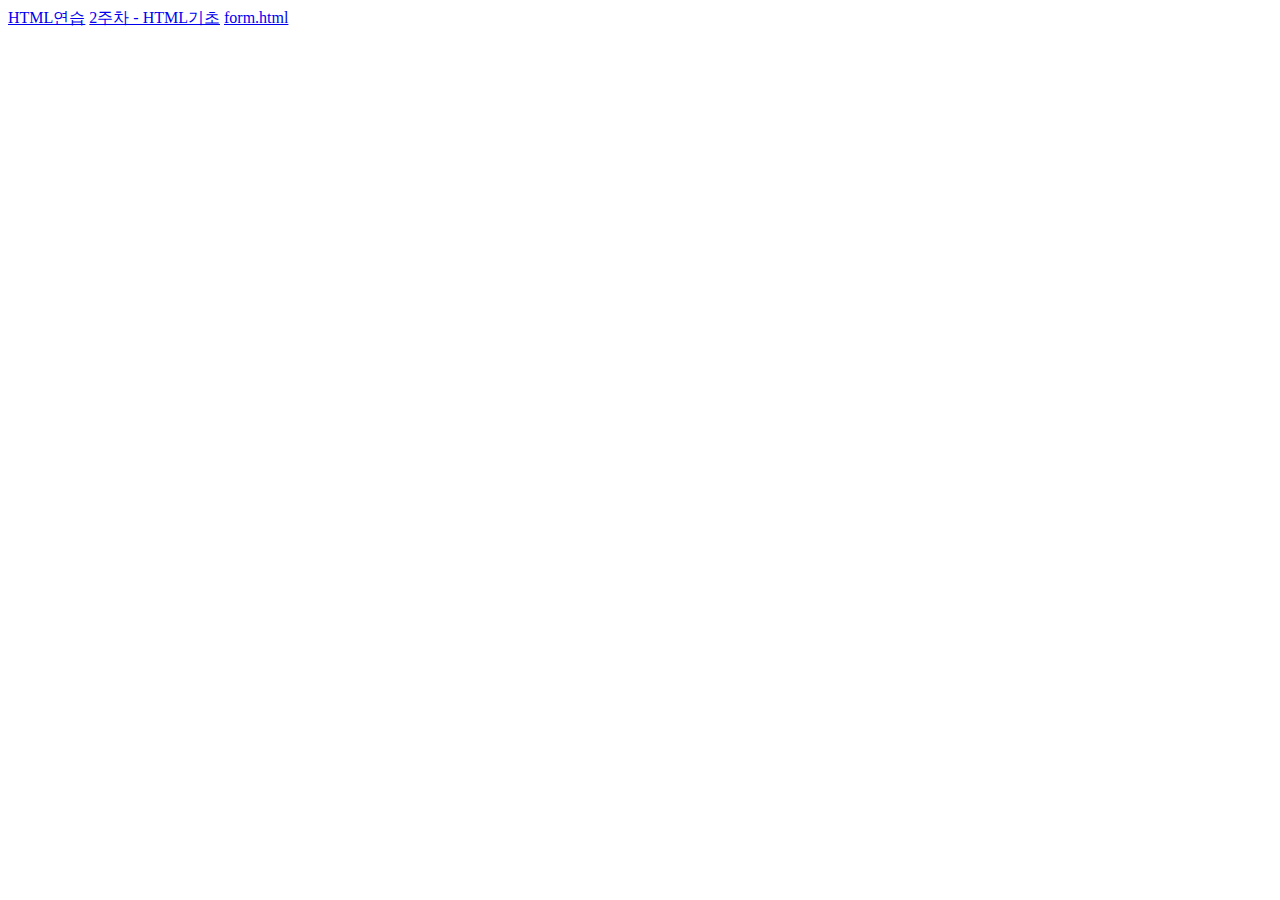
<file: index.html>
<!DOCTYPE HTML>
<html>
   <head>
       <title>콘텐츠 프로그래밍 사이트</title>
       <meta charset="utf-8" />
       <!-- utf-8, euc-kr --> 
       <meta name="author" content="박지수" />
       <meta name="keywords" content="계원, 콘텐츠 프로그래밍, 디지털미디어" />
   </head> 
   <body>
       <a href="training.html">HTML연습</a>
       <a href="html_part1.html">2주차 - HTML기초</a>
       <a href="form.html">form.html</a>
   </body>
</html>
<br />
</file>
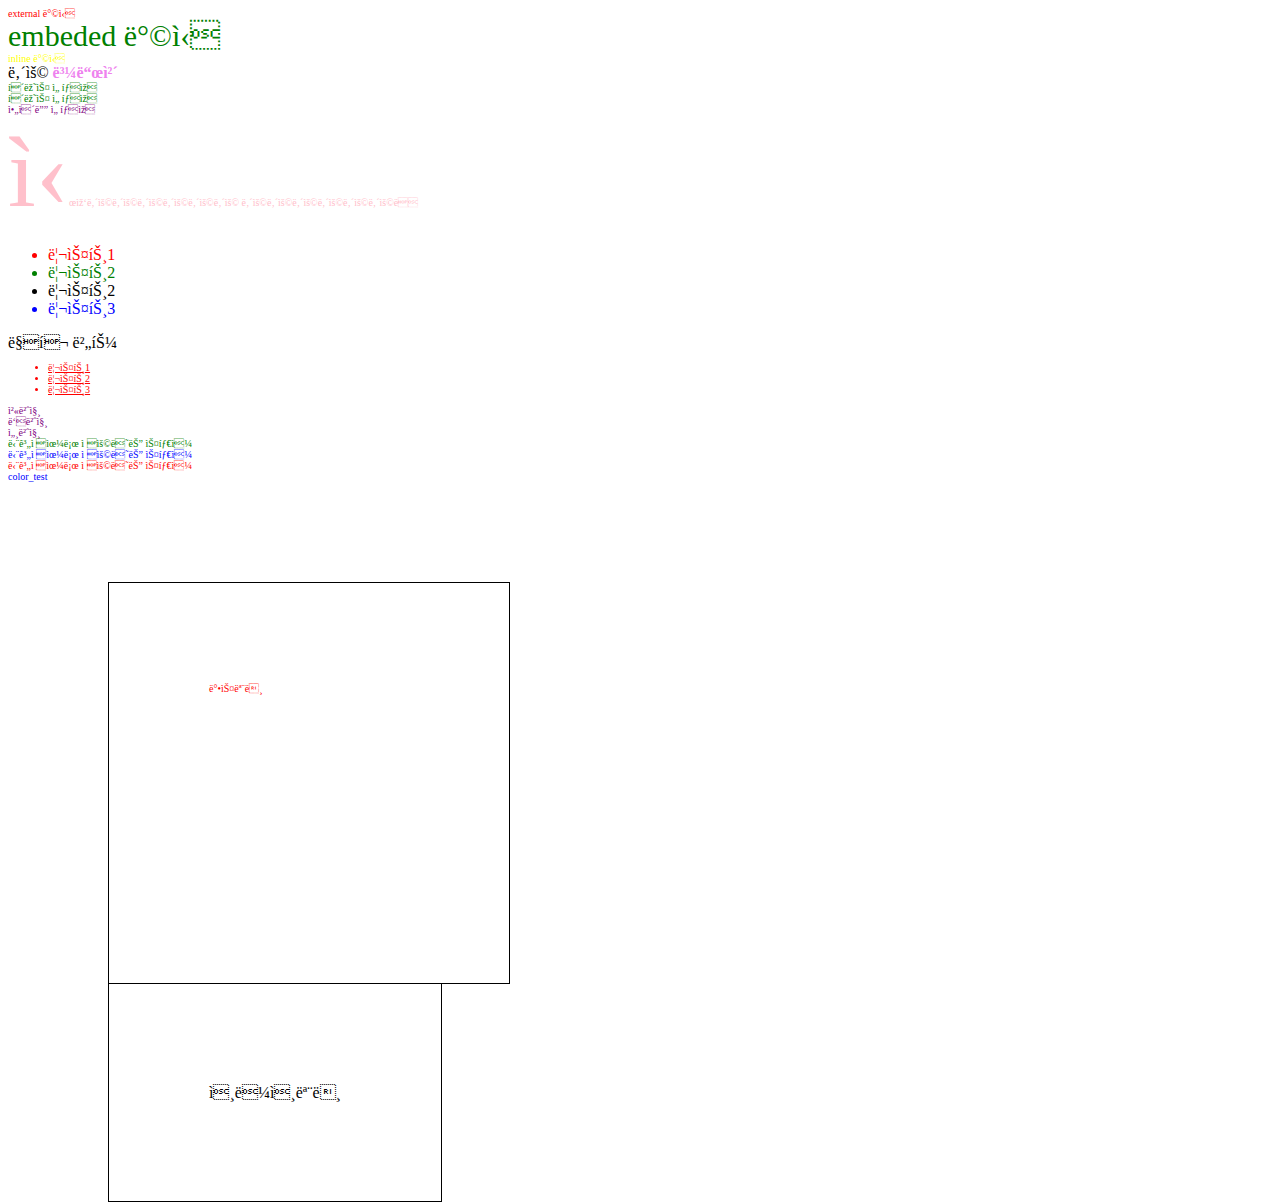
<file: css.html>
<!DOCTYPE html>
<html>
    <head>
        <title>CSS</title>
        <meta charset="utf=8" />
        <link rel="stylesheet" type="text/css" href="default.css"/>
        <!-- external 외부에서 css 파일을 불러와서 사용하기 -->

    <style>
        #embeded{
            color:green;
            font-size: 30px;
        }
        /* 전체 선택자 */
        *{  }
        /* 요소 선택자 */
        b{ color: violet; }
        div{ font-size: 10px; }
        /* css 주석 */
    </style>
    <!-- html 주석 -->
    </head>
    <body>
        <div id="external">external 방식</div>
        <div id="embeded">embeded 방식</div>
        <div id="inline" style="color:yellow;">inline 방식</div>
        내용
        <b>볼드체</b>

        <style>
        /* 클래스 선택자 */
        .c_name{ color: green;}
        /* 아이디 선택자 */
        #i_name{ color: purple;}
        </style>
        <div class="c_name">클래스 선택자</div>
        <div class="c_name">클래스 선택자</div>
        <div id="i_name">아이디 선택자</div>

        <style>
            /* 가상요소 선택자 */
            #name_a:before{ content: "시작"; }
            #name_a:after{ content: "끝"; }
            #name_a:first-letter{ font-size: 100px; }
            #name_a:first-line{ color: pink; }
        </style>
        <div id="name_a">내용내용내용내용내용내용
        내용내용내용내용내용내용</div>

        <style>
            /* 가상클래스 선택자 */
            .lil:first-child{ color:red;}
            .lil:last-child{ color:blue;}
            .lil:nth-child(2){ color:green;}
            /* 1st, 2nd, 3rd, 4th ... nth */
            /* link기본, :visited방문후, :hover마우스올림, :active누름, :focus집중 */
            a:link{ color: black; text-decoration: none; }
            a:visited{ color: red; }
            a:hover{ color: blue; font-size: 20px; }
            a:active{ color: yellow; }
            a:focus{ color: green; }
        </style>
        <ul> <!-- paren: li의 부모 -->
            <li class="lil">리스트1</li> <!-- child 자식 -->
            <li class="lil">리스트2</li>
            <li class="lil">리스트2</li>
            <li class="lil">리스트3</li>
        </ul>
        <a href="#">링크 버튼</a>

        <style>
            /* 하위 선택자 */
            div li{ color: red; }
            div>ul>li{ text-decoration: underline; }
            /* 선택자 그룹화 */
            div{ color: red; }
            #i_1,#i_2,#i_3{ color: purple; }
        </style>
        <div>
            <ul>
                <li>리스트1</li>
                <li>리스트2</li>
                <li>리스트3</li>
            </ul>
        </div>
        <div id="i_1">첫번째</div>
        <div id="i_2">두번째</div>
        <div id="i_3">세번째</div>

        <style type="text/css">
            .cascade {color:green;}
            #specifi {color:blue;}
        </style>
        <div class="cascade"> 단계적으로 적용되는 스타일 </div>
        <div class="cascade" id="specifi"> 단계적으로 적용되는 스타일 </div>
        <div class="cascade" id="specifi" style="color:red;"> 단계적으로 적용되는 스타일 </div>
    
        <style>
            #color_test{
                color: blue;
                color: #000; /* #rgb */
                color: #252c8d; /* #rrggbb , 0~f(16진수) */
                color: rgb(0,0,255); /* 0~255 */
                color: rgb(0,0,100%); /* 0~100% */
            }
        </style>
        <div id="color_test">color_test</div>

        <style>
            #box_model,#inline_model{
                border: solid 1px black; 
                /* 경계선: 실선 1px두께 검은색; */
                width: 200px; /* 가로 길이 */
                height: 200px; /* 세로 길이*/
                /* margin 바깥 여백 */
                margin: 100px;
                /* padding 안쪽 여백 */
                padding: 100px;
                position: static; /* 기본 static(정적인, 멈춘) */
                /* static 정적인, relative 관계형, absolute 절대적, fixed 고정형 */
                left: 10px;
                top: 10px;
            }
        </style>
        <div id="box_model">박스모델</div>
        <span id="inline_model">인라인모델</span>
    </body>
</html>
</file>
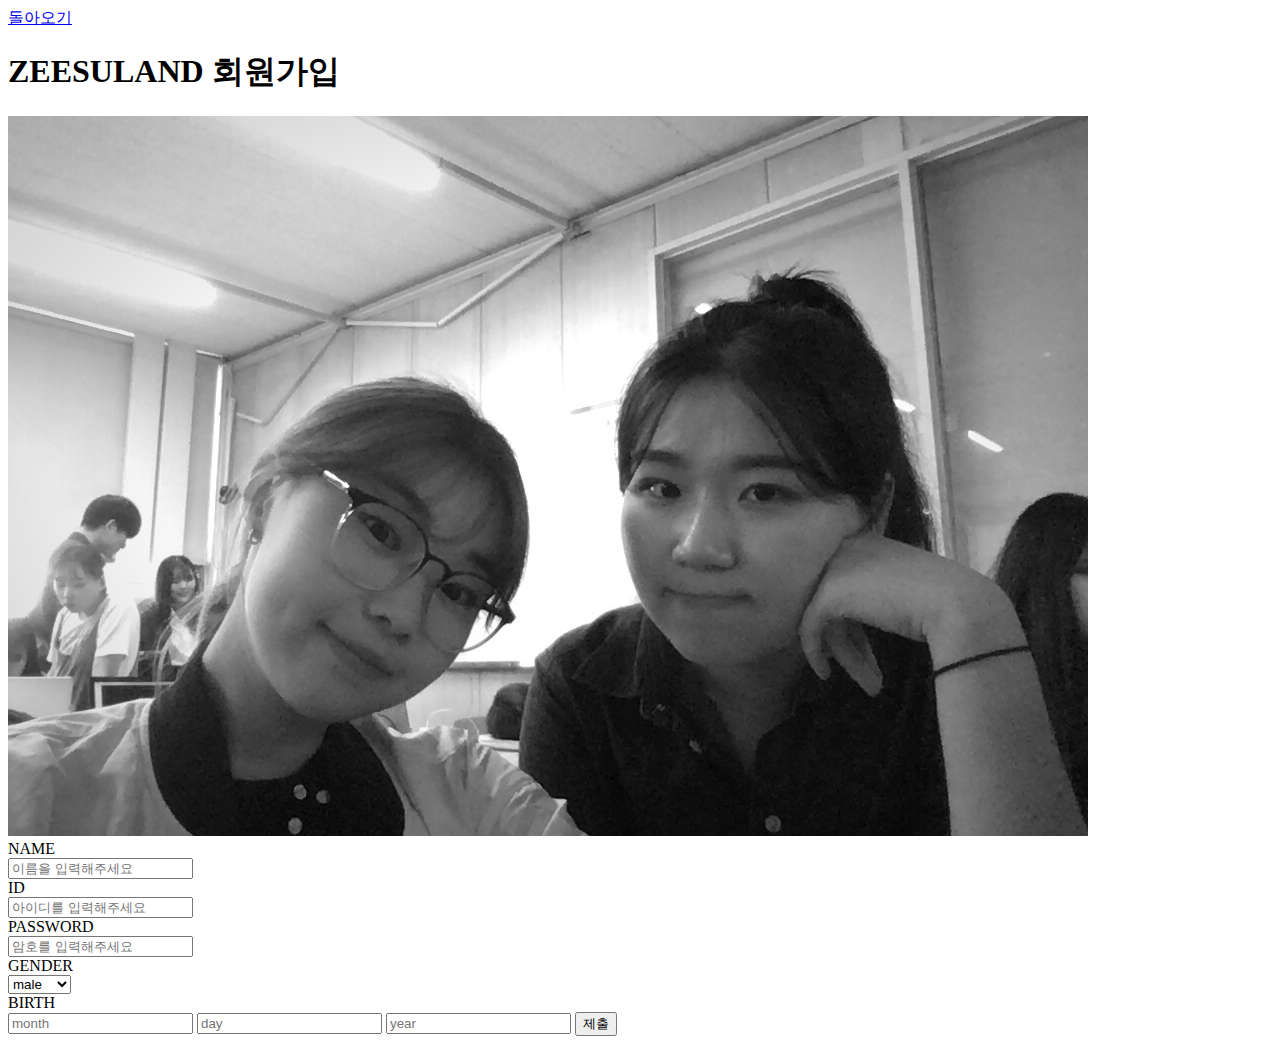
<file: form.html>
<!DOCTYPE html>
<html>
    <head>
        <title> ZEESULAND </title>
    </head>
    <body>
        <a href="index.html">돌아오기 </a>
        <h1>ZEESULAND 회원가입</h1>
        <img src="images/zeesu.JPG">
        <li>NAME</li>
        <input type="text" placeholder="이름을 입력해주세요" value=""/>
        <li>ID</li>
        <input type="text" placeholder="아이디를 입력해주세요" value=""/>
        <li>PASSWORD</li>
        <input type="password" placeholder="암호를 입력해주세요" value=""/>
        <li>GENDER</li>
        <select>
                <option>male</option>
                <option>female</option>
        </select>
        <li>BIRTH</li>
        <input type="text" placeholder="month" value=""/>
        <input type="text" placeholder="day" value=""/>
        <input type="text" placeholder="year" value=""/>
        <input type="submit" value="제출" />
        <form>

        </form>
    </body>
</html>
</file>
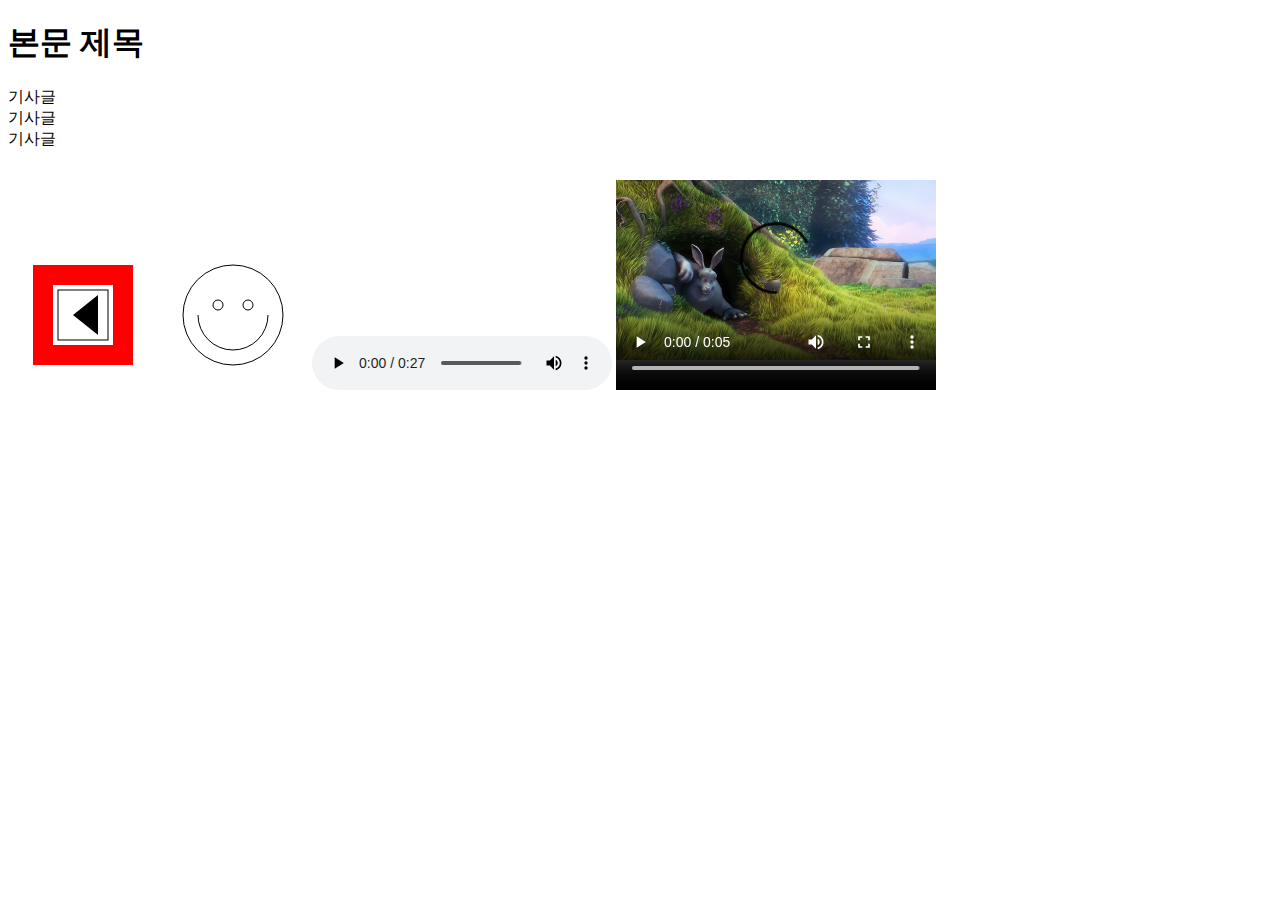
<file: html5.html>
<!DOCTYPE html>
<html>
    <head>
        <title>HTML5</title>
        <meta charset="utf-8" />
    </head>
    <body>
        <!-- div 대체품 -->
        <header>
            <!-- 머릿말 -->
        </header>
        <!-- 본문 -->
        <div>
            <nav><!-- 네비게이션 --></nav>
            <section>
                <h1>본문 제목</h1>
                <article>기사글</article>
                <article>기사글</article>
                <article>기사글</article>
            </section>
            <aside><!-- 광고 --></aside>
        </div>
        <footer>
            <!-- 맺음말 -->
        </footer>
        <style>
            #myCanvas{
                width: 300px;
                height: 150px;
                /* 기본 사이즈 300*150 */
            }
        </style>
        <canvas id="myCanvas">

        </canvas>
        <script>
            var canvas = document.getElementById("myCanvas");
            /* canvas라는 변수를 만들어서 myCanvas를 담음 */
            var ctx = canvas.getContext("2d");
            ctx.fillStyle = "#FF0000"; //색을 지정합니다.
            ctx.fillRect(25, 25, 100, 100); //채움 사각형
            ctx.clearRect(45, 45, 60, 60); //사각형태로 지우기
ctx.strokeRect(50, 50, 50, 50); //윤곽 사각형

ctx.fillStyle = "#000000";
ctx.beginPath(); //선그리기 시작
ctx.moveTo(65, 75); //펜 들어 움직이기
ctx.lineTo(90, 95); //선 그으며 움직이기
ctx.lineTo(90, 55);
ctx.fill(); //내부 채우기

ctx.beginPath();
ctx.arc(225, 75, 50, 0, Math.PI * 2, true); // Outer circle 
ctx.moveTo(260, 75);
ctx.arc(225, 75, 35, 0, Math.PI, false);  // Mouth (clockwise)
ctx.moveTo(215, 65);
ctx.arc(210, 65, 5, 0, Math.PI * 2, true);  // Left eye
ctx.moveTo(245, 65);
ctx.arc(240, 65, 5, 0, Math.PI * 2, true);  // Right eye
ctx.stroke();
        </script>
        
        <!-- audio -->
        <audio controls> <!-- controls 조작버튼 -->
            <source src="./media/audio.mp3" type="audio/mpeg">
            <!-- 동일파일 이여야 함 -->
            <!-- 브라우저별 플레이 가능한 파일을 선택하여 재생하도록 함 -->
        </audio>

        <!-- video -->
        <video width="320px" height="240px" controls>
            <source src="./media/big_buck_bunny_720p_1mb.mp4" type="video/mp4" />
        </video>
    </body>
</html>
</file>
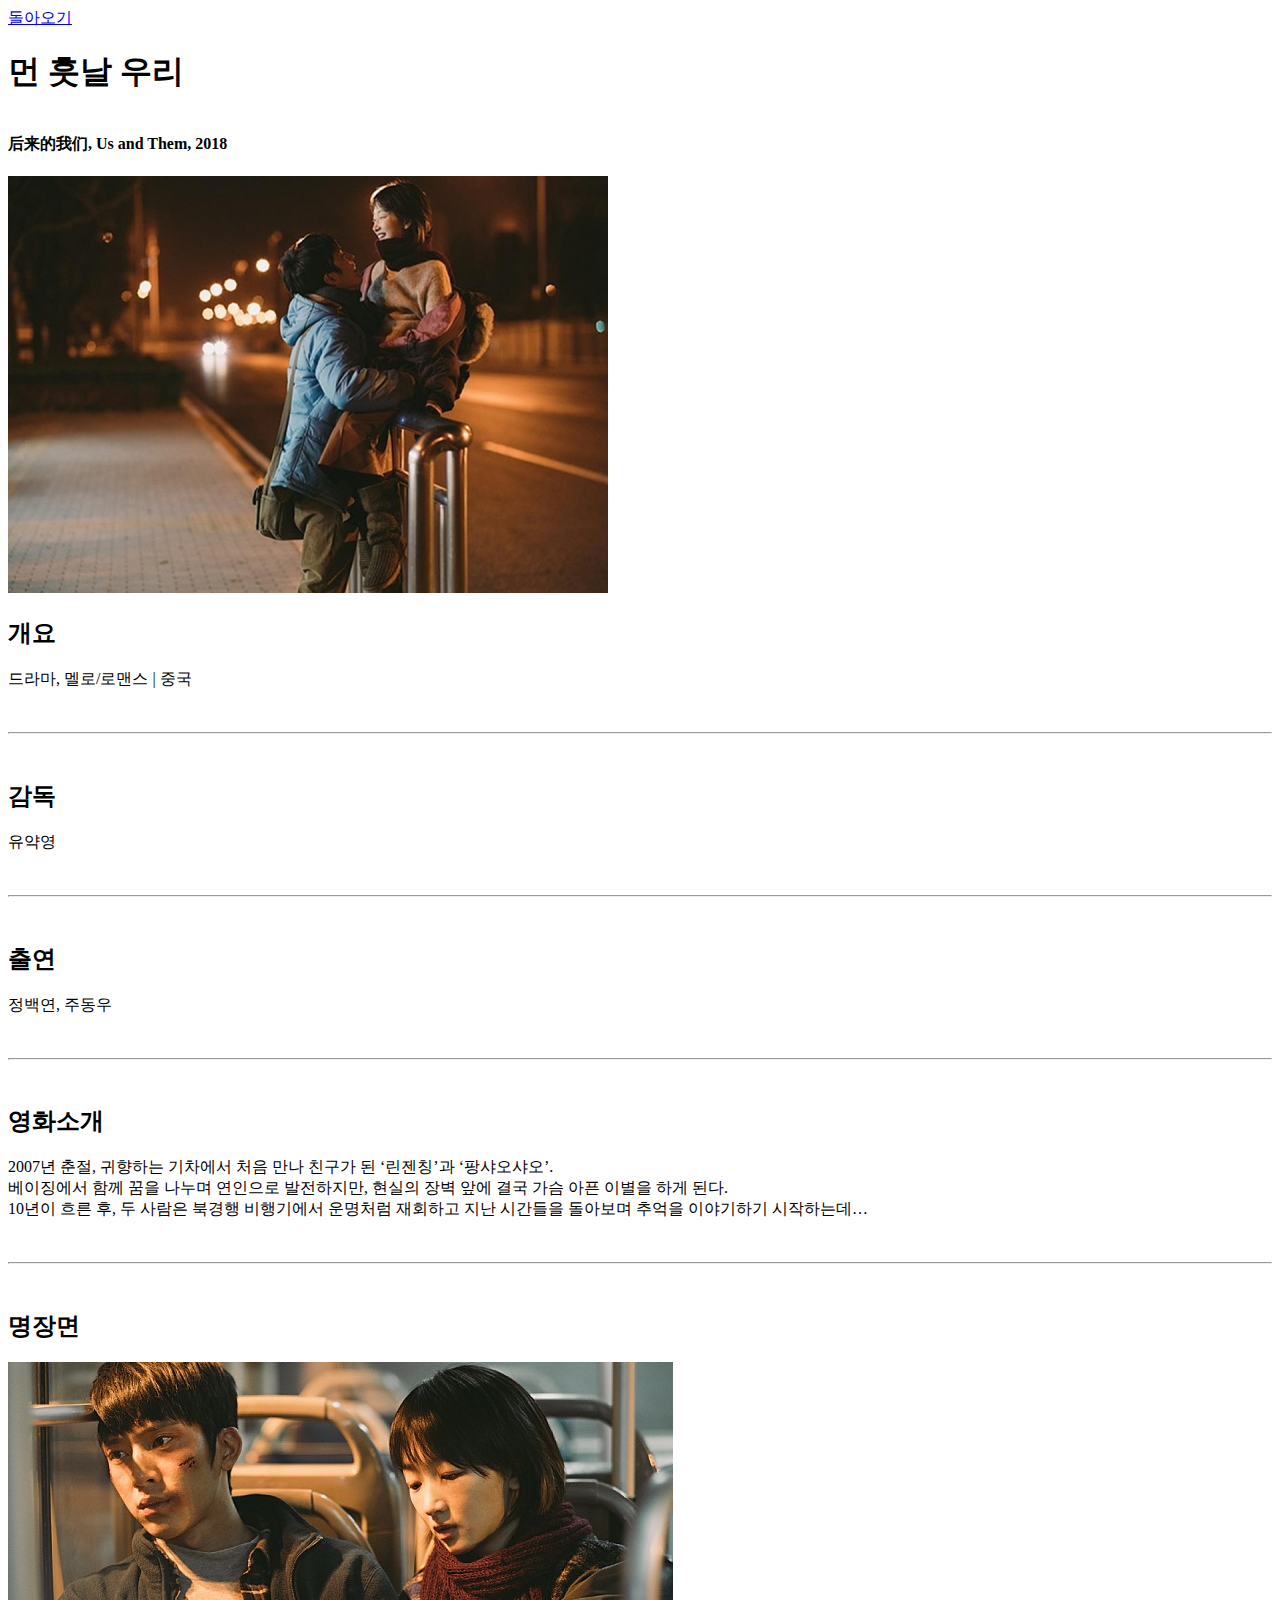
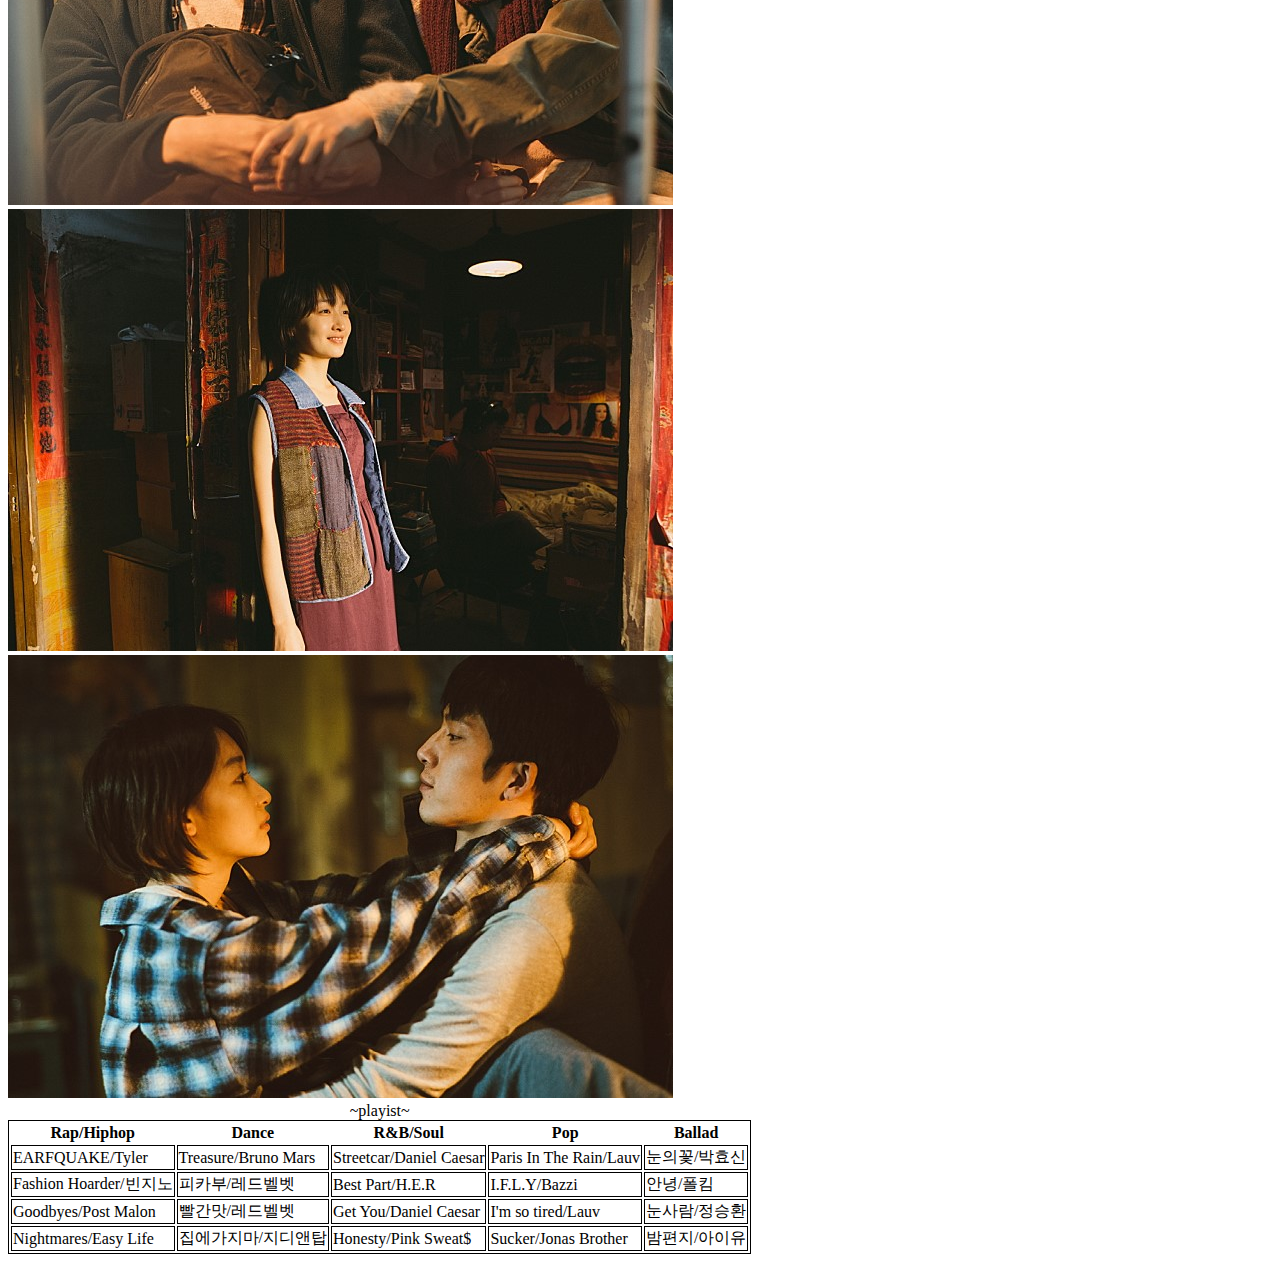
<file: html_part1.html>
<!DOCTYPE html>
<html>
    <head>
        <title>먼 훗날 우리</title>
        <meta charset="utf-8"  />
    </head>
    <body>
        <a href="index.html">돌아오기 </a>
        <br />
        <h1>먼 훗날 우리
            <h4><br />后来的我们, Us and Them, 2018</h4>
        </h1>
        <img src="./images/title.jpg" />
        <h2>개요</h2>
        <p>드라마, 멜로/로맨스 | 중국 </p>
        <br/><hr /><br />
        <h2>감독</h2>
        <p>유약영</p>
        <br/><hr /><br />
        <h2>출연</h2>
        <p>정백연, 주동우</p>
        <br/><hr /><br />
        <h2>영화소개</h2>
        <p>    
            2007년 춘절, 귀향하는 기차에서 처음 만나 친구가 된 ‘린젠칭’과 ‘팡샤오샤오’.
            <br />베이징에서 함께 꿈을 나누며 연인으로 발전하지만, 현실의 장벽 앞에 결국 가슴 아픈 이별을 하게 된다.
            <br />10년이 흐른 후, 두 사람은 북경행 비행기에서 운명처럼 재회하고 지난 시간들을 돌아보며 추억을 이야기하기 시작하는데…
        </p>
        <br/><hr /><br />
        <h2>명장면</h2>
        <img src="./images/movie_image1.jpg" />
        <img src="./images/movie_image2.jpg" />
        <img src="./images/movie_image3.jpg" />

        <style>
                table, tr, td {border:solid 1px black;}
            </style>
            <!-- summary 요약, caption 표제 -->
            <table summary="표 설명">
                <caption>~playist~</caption>
        <thead>
            <tr>
                <th scope="col">Rap/Hiphop</th>
                <th scope="col">Dance</th>
                <th scope="col">R&B/Soul</th>
                <th scope="col">Pop</th>
                <th scope="col">Ballad</th>
            </tr>
        </thead>
        <tbody>
            <tr>
                <td>EARFQUAKE/Tyler</td>
                <td>Treasure/Bruno Mars</td>
                <td>Streetcar/Daniel Caesar</td>
                <td>Paris In The Rain/Lauv</td>
                <td>눈의꽃/박효신</td>
            </tr>
            <tr>
                <td>Fashion Hoarder/빈지노</td>
                <td>피카부/레드벨벳</td>
                <td>Best Part/H.E.R</td>
                <td>I.F.L.Y/Bazzi</td>
                <td>안녕/폴킴</td>
            </tr>
            <tr>
                <td>Goodbyes/Post Malon</td>
                <td>빨간맛/레드벨벳</td>
                <td>Get You/Daniel Caesar</td>
                <td>I'm so tired/Lauv</td>
                <td>눈사람/정승환</td>
            </tr>
            <tr>
                <td>Nightmares/Easy Life</td>
                <td>집에가지마/지디앤탑</td>
                <td>Honesty/Pink Sweat$</td>
                <td>Sucker/Jonas Brother</td>
                <td>밤편지/아이유</td>
            </tr>
        </tbody>
        </table>
    </body>
    
</html>
</file>
<file: default.css>
#external{
    color:red;
}
</file>
